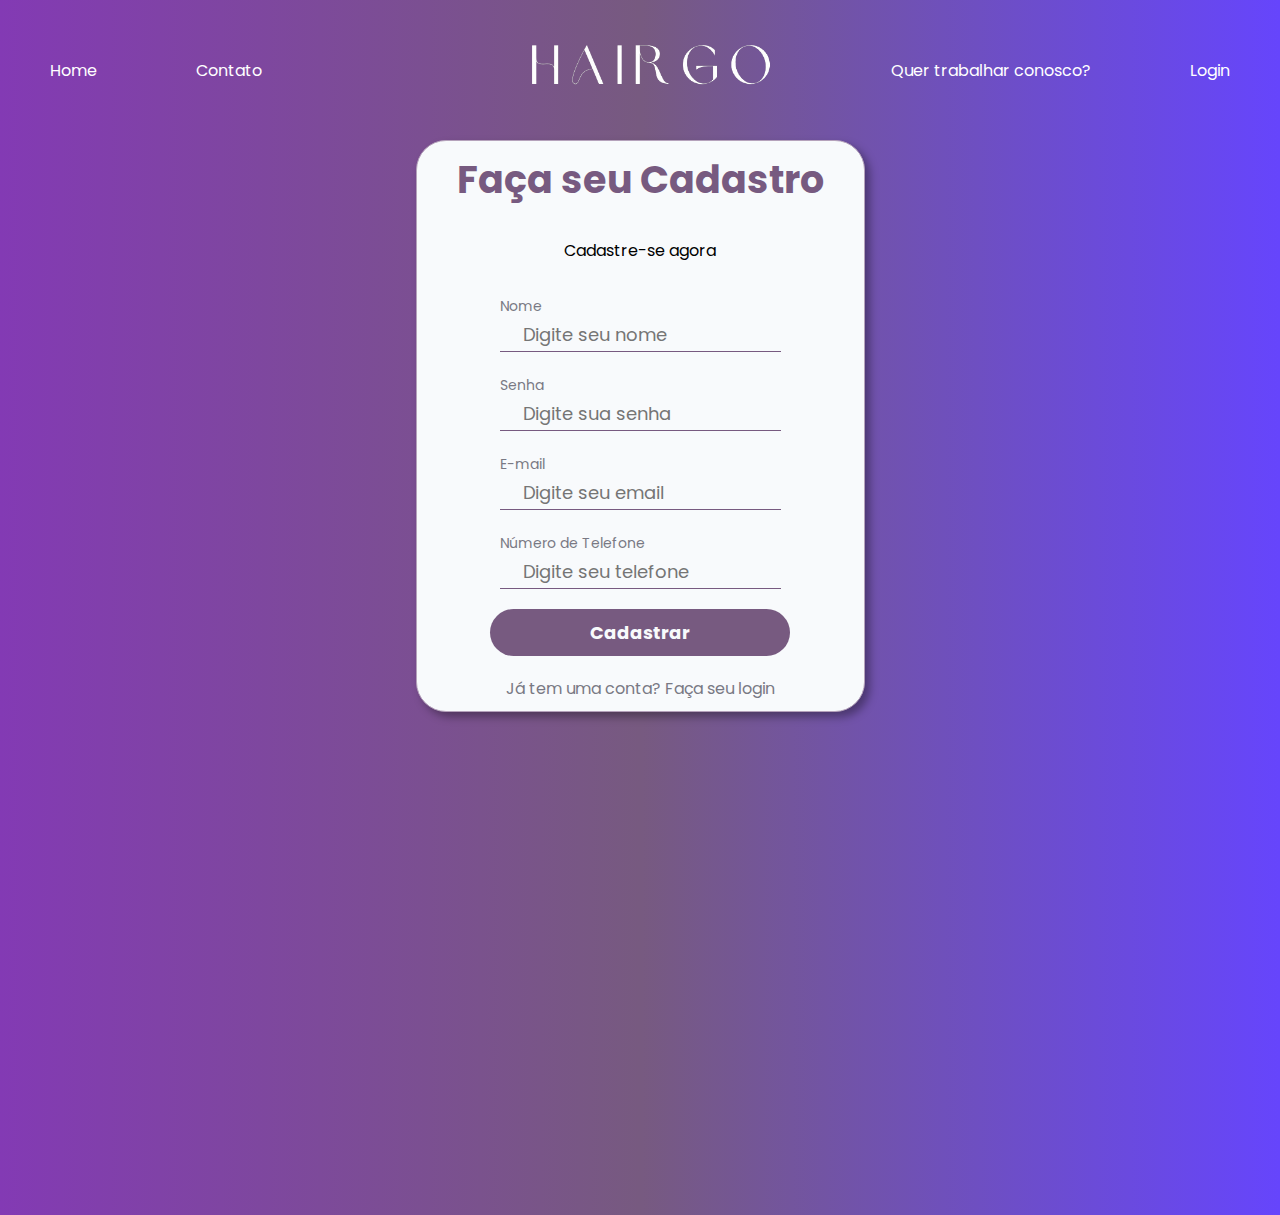
<file: html/cadastro.html>
<!DOCTYPE html>
<html lang="pt-br">

<head>
    <meta charset="UTF-8">
    <meta http-equiv="X-UA-Compatible" content="IE=edge">
    <meta name="viewport" content="width=device-width, initial-scale=1.0">
    <link rel="stylesheet" href="https://cdnjs.cloudflare.com/ajax/libs/font-awesome/6.4.0/css/all.min.css"
        integrity="sha512-iecdLmaskl7CVkqkXNQ/ZH/XLlvWZOJyj7Yy7tcenmpD1ypASozpmT/E0iPtmFIB46ZmdtAc9eNBvH0H/ZpiBw=="
        crossorigin="anonymous" referrerpolicy="no-referrer" />
    <link rel="stylesheet" href="../css/cadastro.css">
    <title>HairGo</title>
</head>

<body>
    <main id="container">
        <header id="header">
            <nav class="navigation">
                <a class="home" href="index.html">Home</a>
                <a class="home" href="./contato.html">Contato</a>
                <img class="logotipo" src="../img/logotipo_teste.png" width="200px">
                <a class="home" href="./cadastro_adm.html">Quer trabalhar conosco?</a>
                <a class="servicos" href="./login.html">Login</a>
            </nav>
        </header>
        <div class="toggle-container">
            <button id="toggle-btn">
                <i class="fas fa-bars"></i> 
            </button>
            <div class="toggle-options">
                <a href="index.html">Home</a>
                <a href="login.html">Fazer login</a>
                <a href="contato.html">Contato</a>
                <a href="cadastro_adm.html">Quer trabalhar conosco?</a>
            </div>
        </div>

        <form id="login_form" method="get" action="telaPreferencias.html">
            <div id="form_header">
                <h1>Faça seu Cadastro</h1>

            </div>
            <div id="login_main">
                <a>
                    Cadastre-se agora
                </a>
            </div>

            <div id="inputs">
                <div class="input-box">
                    <label for="name">
                        Nome
                        <div class="input-field">
                            <i class="fa-solid fa-user" style="color: #8d619b;"></i>
                            <input type="text" id="name" name="name" required placeholder="Digite seu nome" pattern="[A-Za-záàâãéèêíóôõúç\s]{8,50}" title="Nome de 8 a 50 caracteres">
                        </div>
                    </label>
                </div>
                <div class="input-box">
                    <label for="password">
                        Senha
                        <div class="input-field">
                            <i class="fa-solid fa-key" style="color: #775a80;"></i>
                            <input type="password" id="password" placeholder="Digite sua senha" required name="password" pattern="^(?=.*\d)(?=.*[a-z])(?=.*[A-Z])(?=.*[\W]).{6,}$" title="Deve conter pelo menos um número e uma letra maiúscula e minúscula, pelo menos 6 ou mais caracteres e um caracter especial." title="letras ou números pelo menos 1 vez, @, letras ou numeros pelo menos 3 vezes, . , letras de 2 a 4 vezes">
                        </div>
                    </label>
                </div>
                <div class="input-box">
                    <label for="email">
                        E-mail
                        <div class="input-field">
                            <i class="fa-solid fa-envelope" style="color: #775a80;"></i>
                            <input type="text" id="email" name="email" placeholder="Digite seu email" required pattern="^[\w.]+@([A-Za-z]{3,}.)+\.[A-Za-z]{2,4}$" title="pelo menos uma letra ou número, @, pelo menos 3 letras, 'ponto', de 2 a 4 letras">
                        </div>
                    </label>
                </div>
                <div class="input-box">
                    <label for="telefone">
                        Número de Telefone
                        <div class="input-field">
                            <i class="fa-solid fa-phone" style="color: #775a80;"></i>
                            <input type="tel" id="telefone" name="telefone" placeholder="Digite seu telefone" required pattern="^\(\d{2}\)\d{5}-+\d{4}$" title="não é um telefone válido \nO formato é: (xx)xxxxx-xxxx">
                        </div>
                    </label>
                </div>
                <button type="submit" id="login_button">
                    <!-- <a href="telaPreferencias.html">
                        Cadastrar
                    </a> -->
                    
                    Cadastrar

                </button>

                <div id="sign_up">
                    <a href="login.html">
                        Já tem uma conta? Faça seu login
                    </a>
                </div>  
        </form>
    </main>

    <script type="text/javascript" src="../javascript/cadastro_usr.js"></script>

</body>

</html>
</file>
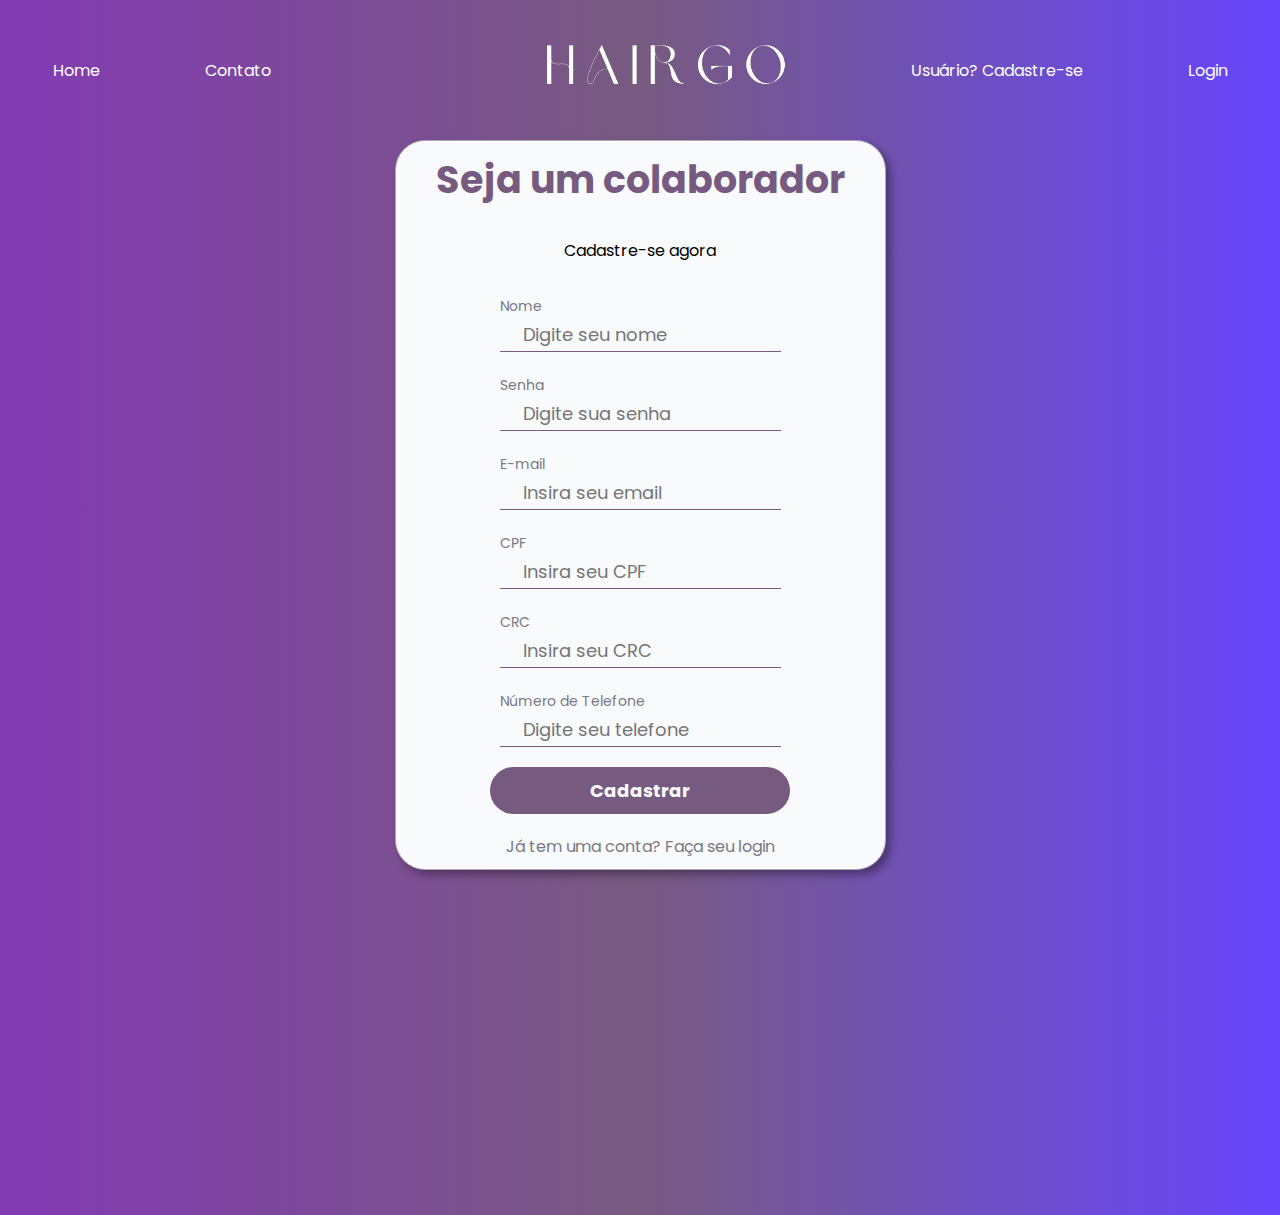
<file: html/cadastro_adm.html>
<!DOCTYPE html>
<html lang="pt-br">

<head>
    <meta charset="UTF-8">
    <meta http-equiv="X-UA-Compatible" content="IE=edge">
    <meta name="viewport" content="width=device-width, initial-scale=1.0">
    <link rel="stylesheet" href="https://cdnjs.cloudflare.com/ajax/libs/font-awesome/6.4.0/css/all.min.css"
        integrity="sha512-iecdLmaskl7CVkqkXNQ/ZH/XLlvWZOJyj7Yy7tcenmpD1ypASozpmT/E0iPtmFIB46ZmdtAc9eNBvH0H/ZpiBw=="
        crossorigin="anonymous" referrerpolicy="no-referrer" />
    <link rel="stylesheet" href="../css/cadastro.css">
    <title>HairGo</title>
</head>

<body>
    <main id="container">
        <header id="header">
            <nav class="navigation">
                <a class="home" href="index.html">Home</a>
                <a class="home" href="./contato.html">Contato</a>
                <img class="logotipo" src="../img/logotipo_teste.png" width="200px">
                <a class="home" href="./cadastro.html">Usuário? Cadastre-se</a>
                <a class="servicos" href="./login.html">Login</a>
            </nav>
        </header>
        <div class="toggle-container">
            <button id="toggle-btn">
                <i class="fas fa-bars"></i> 
            </button>
            <div class="toggle-options">
                <a href="index.html">Home</a>
                <a href="login.html">Fazer login</a>
                <a href="contato.html">Contato</a>
                <a href="cadastro_adm.html">Quer trabalhar conosco?</a>
            </div>
        </div>

        <form id="login_form" method="get" action="./telaPreferencias.html">
            <div id="form_header">
                <h1>Seja um colaborador</h1>

            </div>
            <div id="login_main">
                <a>
                    Cadastre-se agora
                </a>
            </div>

            <div id="inputs">
                <div class="input-box">
                    <label for="name">
                        Nome
                        <div class="input-field">
                            <i class="fa-solid fa-user" style="color: #8d619b;"></i>
                            <input type="text" id="name" name="name" placeholder="Digite seu nome" required pattern="[A-Za-záàâãéèêíóôõúç\s]{8,50}" title="Nome de 8 a 50 caracteres">
                        </div>
                    </label>
                </div>
                <div class="input-box">
                    <label for="password">
                        Senha
                        <div class="input-field">
                            <i class="fa-solid fa-key" style="color: #775a80;"></i>
                            <input type="password" id="password" name="password" placeholder="Digite sua senha" required pattern="^(?=.*\d)(?=.*[a-z])(?=.*[A-Z])(?=.*[@#$%&*]).{6,}$" title="Deve conter pelo menos um número e uma letra maiúscula e minúscula e pelo menos 6 ou mais caracteres e um caracter especial.">
                        </div>
                    </label>
                </div>
                <div class="input-box">
                    <label for="email">
                        E-mail
                        <div class="input-field">
                            <i class="fa-solid fa-envelope" style="color: #775a80;"></i>
                            <input type="text" id="email" name="email" required placeholder="Insira seu email" pattern="^[\w.]+@([A-Za-z]{3,}.)+\.[A-Za-z]{2,4}$" title="pelo menos uma letra ou número, @, pelo menos 3 letras, 'ponto', de 2 a 4 letras">
                        </div>
                    </label>
                </div>
                <div class="input-box">
                    <label for="cpf">
                        CPF
                        <div class="input-field">
                            <i class="fa-regular fa-id-card" style="color: #775a80;"></i>
                            <input type="text" id="cpf" name="cpf" placeholder="Insira seu CPF" required pattern="^(\d{3}\.\d{3}\.\d{3}-\d{2})|(\d){11}$" title="11 números no formato: xxx.xxx.xxx-xx \n ou xxxxxxxxxxx">
                        </div>
                    </label>
                </div>
                <div class="input-box">
                    <label for="crc">
                        CRC
                        <div class="input-field">
                            <i class="fa-solid fa-id-card-clip" style="color: #775a80;"></i>
                            <input type="text" id="crc" name="crc" placeholder="Insira seu CRC" required pattern="(^\d{8}-\d{2})|\d{10}" title="10 números no formato: xxxxxxxx-xx \n ou xxxxxxxxxx">
                        </div>
                    </label>
                </div>
                <div class="input-box">
                    <label for="tel">
                        Número de Telefone
                        <div class="input-field">
                            <i class="fa-solid fa-phone" style="color: #775a80;"></i>
                            <input type="tel" id="tel" name="tel" required placeholder="Digite seu telefone" pattern="^\(\d{2}\)\d{5}-+\d{4}$" title="(xx)xxxxx-xxxx">
                        </div>
                    </label>
                </div>
                <button type="submit" id="login_button">
                    Cadastrar
                </button>

                <div id="sign_up">
                    <a href="login.html">
                        Já tem uma conta? Faça seu login
                    </a>
                </div>
        </form>
    </main>

    <script type="text/javascript" src="../javascript/cadastro_adm.js"> </script>

</body>

</html>
</file>
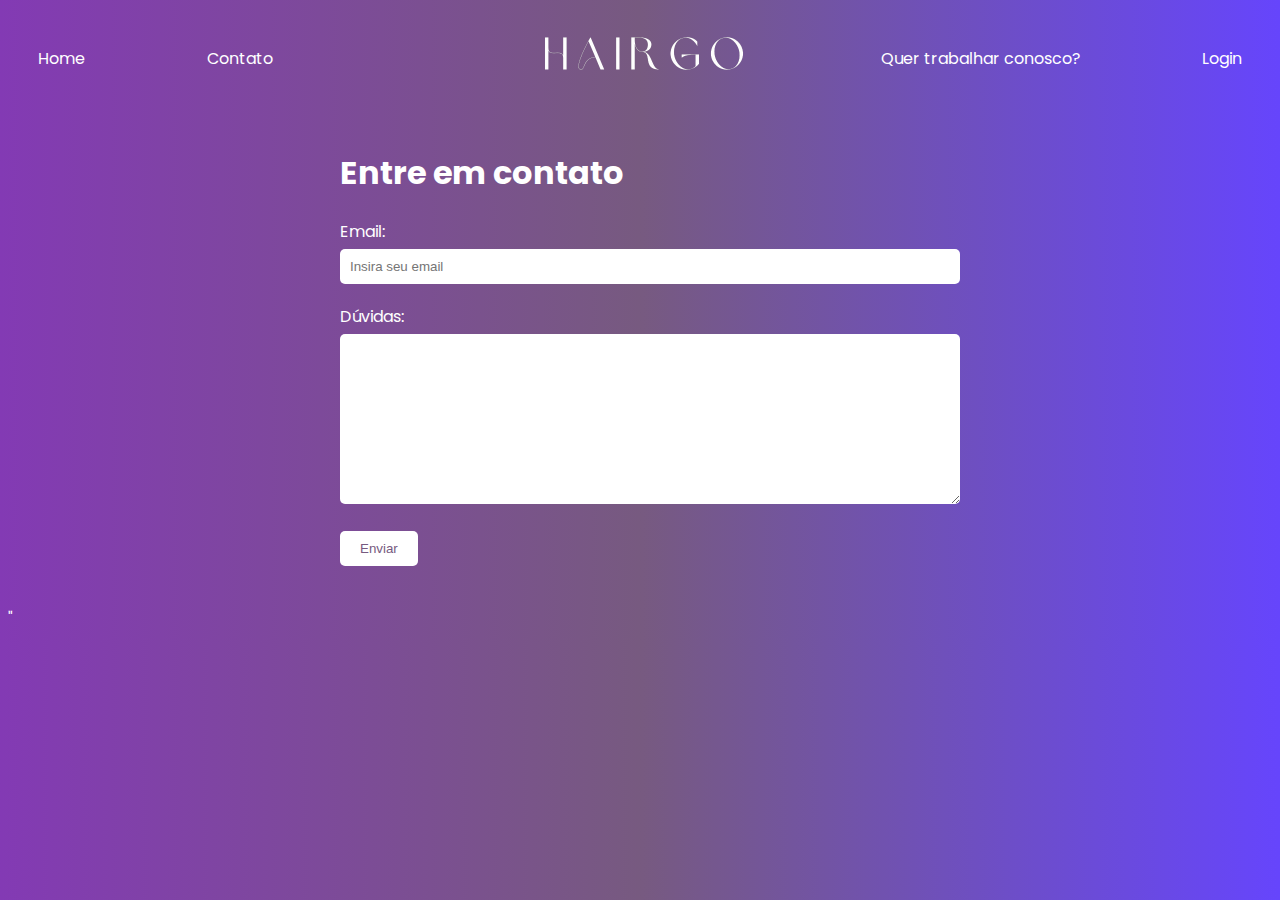
<file: html/contato.html>
<!DOCTYPE html>
<html>
<head>
    <title>Contato</title>
    <link href="../css/contato.css" rel="stylesheet">
    <link rel="stylesheet" href="https://cdnjs.cloudflare.com/ajax/libs/font-awesome/6.4.0/css/all.min.css"
    integrity="sha512-iecdLmaskl7CVkqkXNQ/ZH/XLlvWZOJyj7Yy7tcenmpD1ypASozpmT/E0iPtmFIB46ZmdtAc9eNBvH0H/ZpiBw=="
    crossorigin="anonymous" referrerpolicy="no-referrer" />
</head>
<body>
    <header id="header">
        <nav class="navigation">
            <a class="home" href="./index.html">Home</a>
            <a class="questions" href="./contato.html">Contato</a>
            <img class="logo" src="../img/logotipo_teste.png" alt="Logo HairGo" width="250px">
            <a class="work" href="./cadastro_adm.html">Quer trabalhar conosco?</a>
            <a class="login" href="./login.html">Login</a>
        </nav>
    </header>
    <div class="toggle-container">
        <button id="toggle-btn">
            <i class="fas fa-bars"></i> 
        </button>
        <div class="toggle-options">
            <a href="./index.html">Home</a>
            <a href="./cadastro.html">Criar conta</a>
            <a href="./contato.html">Contato</a>
            <a href="./cadastro_adm.html">Quer trabalhar conosco?</a>
        </div>
    </div>
    <div class="container">
        <h1>Entre em contato</h1>
        <form method="POST" id="contact_form">
            <div class="form-group">
                <label for="email">Email:</label>
                <input type="text" id="email" name="email" required placeholder="Insira seu email" pattern="^[\w.]+@([A-Za-z]{3,}.)+\.[A-Za-z]{2,4}$" title="pelo menos uma letra ou número, @, pelo menos 3 letras, 'ponto', de 2 a 4 letras">
            </div>
            <div class="form-group">
                <label for="duvidas">Dúvidas:</label>
                <textarea id="duvidas" name="duvidas" required></textarea>
            </div>
            <div class="form-group">
                <button type="submit">Enviar</button>
            </div>
        </form>
    </div>

<script src="../javascript/contato.js"></script>"
</body>
</html>
</file>
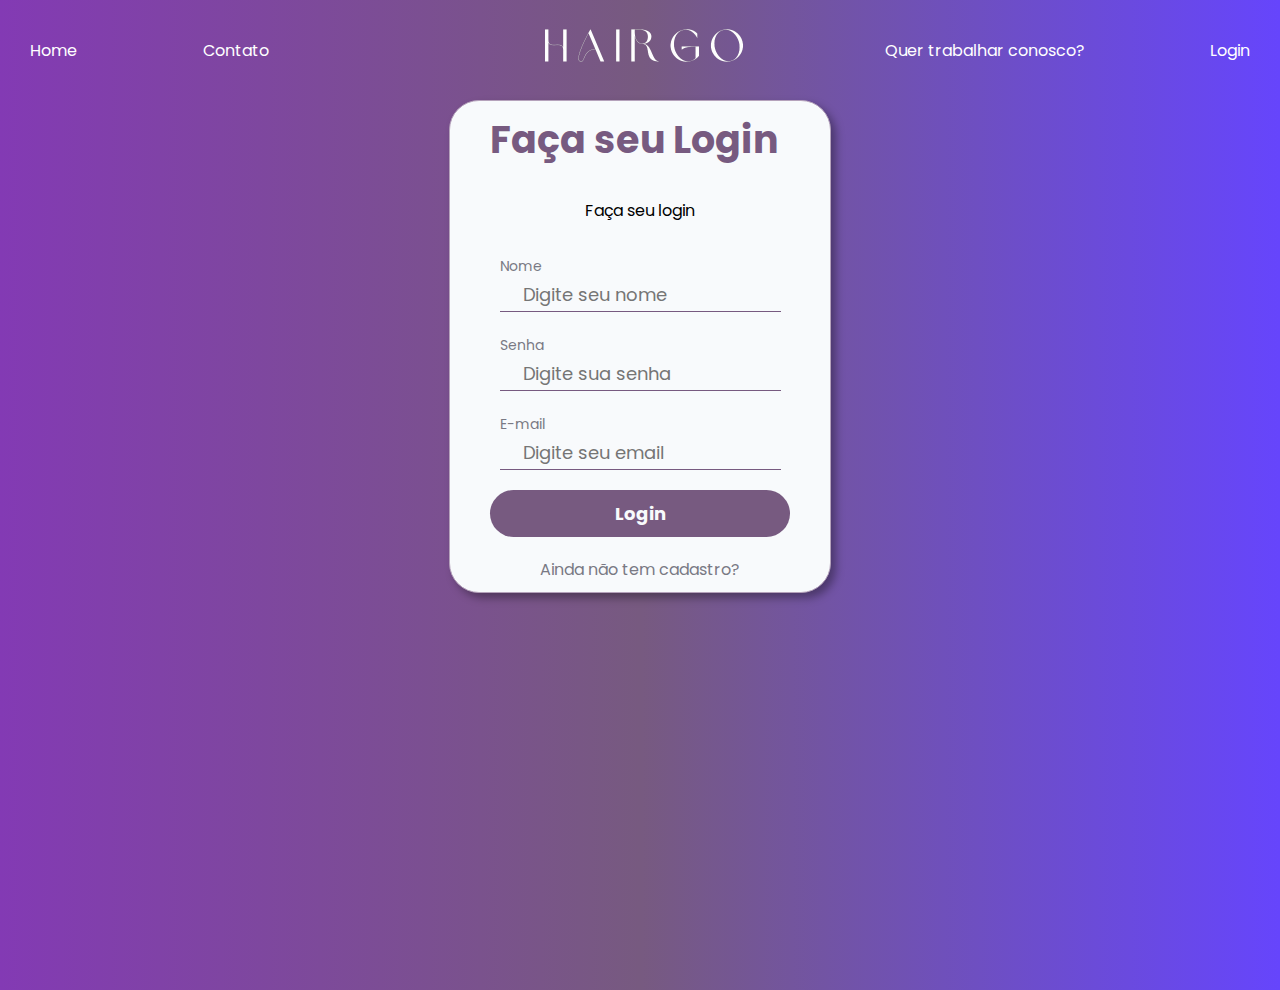
<file: html/login.html>
<!DOCTYPE html>
<html lang="pt-br">

<head>
    <meta charset="UTF-8">
    <meta http-equiv="X-UA-Compatible" content="IE=edge">
    <meta name="viewport" content="width=device-width, initial-scale=1.0">
    <link rel="stylesheet" href="https://cdnjs.cloudflare.com/ajax/libs/font-awesome/6.4.0/css/all.min.css"
        integrity="sha512-iecdLmaskl7CVkqkXNQ/ZH/XLlvWZOJyj7Yy7tcenmpD1ypASozpmT/E0iPtmFIB46ZmdtAc9eNBvH0H/ZpiBw=="
        crossorigin="anonymous" referrerpolicy="no-referrer" />
    <link rel="stylesheet" href="..//css/login.css">
    <title>HairGo</title>
</head>

<body>
    <main id="container">
        <header id="header">
            <nav class="navigation">
                <a class="home" href="index.html">Home</a>
                <a class="questions" href="./contato.html">Contato</a>
                <img class="logo" src="../img/logotipo_teste.png" alt="Logo HairGo" width="250px">
                <a class="work" href="./cadastro_adm.html">Quer trabalhar conosco?</a>
                <a class="login" href="./login.html">Login</a>
            </nav>
        </header>
        <div class="toggle-container">
            <button id="toggle-btn">
                <i class="fas fa-bars"></i> 
            </button>
            <div class="toggle-options">
                <a href="index.html">Home</a>
                <a href="cadastro.html">Criar conta</a>
                <a href="contato.html">Contato</a>
                <a href="cadastro_adm.html">Quer ser trabalhar conosco?</a>
            </div>
        </div>
        <form id="login_form" method="get" action="./telaPreferencias.html">
            <div id="form_header">
                <h1>Faça seu Login</h1>

            </div>
            <div id="login_main">
                <a>
                    Faça seu login
                </a>
            </div>

            <div id="inputs">
                <div class="input-box">
                    <label for="name">
                        Nome
                        <div class="input-field">
                            <i class="fa-solid fa-user" style="color: #8d619b;"></i>
                            <input type="text" id="name" placeholder="Digite seu nome" name="name" pattern="[A-Za-záàâãéèêíóôõúç\s]{8,50}" required title="Nome de 8 a 50 caracteres">
                        </div>
                    </label>
                </div>
                <div class="input-box">
                    <label for="password">
                        Senha
                        <div class="input-field">
                            <i class="fa-solid fa-key" style="color: #775a80;"></i>
                            <input type="password" id="password" placeholder="Digite sua senha" name="password" required pattern="^(?=.*\d)(?=.*[a-z])(?=.*[A-Z])(?=.*[@#$%&*]).{6,}$" title="Deve conter pelo menos um número e uma letra maiúscula e minúscula e pelo menos 6 ou mais caracteres e um caracter especial.">
                        </div>
                    </label>
                </div>
                <div class="input-box">
                    <label for="email">
                        E-mail
                        <div class="input-field">
                            <i class="fa-solid fa-envelope" style="color: #775a80;"></i>
                            <input type="text" id="email" required placeholder="Digite seu email" name="email" pattern="^[\w.]+@([A-Za-z]{3,}.)+\.[A-Za-z]{2,4}$" title="pelo menos uma letra ou número, @, pelo menos 3 letras, 'ponto' , de 2 a 4 letras">
                        </div>
                    </label>
                </div>

                <button type="submit" id="login_button">
                    <!-- <a href="#">
                        Login
                    </a> -->
                    Login
                </button>

                <div id="sign_up">
                    <a href="cadastro.html">
                        Ainda não tem cadastro?
                    </a>
                </div>
            </div>
        </form>
    </main>

    <script type="text/javascript" src="../javascript/login.js"></script>

</body>

</html>
</file>
<file: css/cadastro.css>
@import url('https://fonts.googleapis.com/css2?family=Nunito:ital,wght@0,800;1,800&display=swap');
@import url('https://fonts.googleapis.com/css2?family=Poppins:ital,wght@0,100;0,200;0,300;0,400;0,500;0,600;0,700;0,800;0,900;1,100;1,200;1,300;1,400;1,500;1,600;1,700&display=swap');


:root {
    --color-light-50: #f8fafc;
    --color-dark-100: #797984;
    --color-dark-900: #000;

    --color-purple-50: #775a80;
    --color-purple-100: #781dcd;
    --color-purple-200: #c162d9;

    --color-gradient: linear-gradient(90deg, var(--color-purple-50), var(--color-purple-100, var(--color-purple-200)))
}

* {
    font-family: 'Poppins', sans-serif;
    margin: 0;
    padding: 0;
    box-sizing: border-box;
    scroll-behavior: smooth;
}

#container {
    height: 135vh;
    width: 100%;
    background: #fcfaf9;
    display: flex;
    justify-content: flex-start;
    align-items: center;
    margin: 0 auto;
    flex-direction: column;
    background: linear-gradient(90deg, rgba(131, 58, 180, 1) 0%, rgba(119, 90, 128, 1) 50%, rgba(102, 69, 252, 1) 100%)
}

#header {
    display: flex;
    align-items: center;
    width: 100%;
    margin: 20px;
    height: 100px;
}

a.home:hover, a.servicos:hover, a.contato:hover {
    color: #654272;
}


.navigation {
    display: flex;
    align-items: center;
    justify-content: space-around;
    width: 100%; 
}

.navigation a{
    color: white;
    text-decoration: none;
}

.logotipo {
    width: 300px;
    margin-left: 150px;
}

.navigation a {
    color: white;
    text-decoration: none;
    margin: 0 10px;
}



#login_form {
    background-color: var(--color-light-50);
    display: flex;
    flex-direction: column;
    padding: 10px 40px;
    border: 1px solid #b5a2bb;
    border-radius: 30px;
    gap: 30px;
    box-shadow: 5px 5px 8px rgba(0, 0, 0, 0.336);
    height:fit-content;
    animation: dark-to-light 0.3s ease-in-out;
    
}

#form_header {
    display: flex;
    align-items: center;
    justify-content: space-between;
    color: #775a80;
    font-family: "Nunito", sans-serif;
    font: bolder;
}

#form_header h1 {
    font-size: 38px;
    text-align: center;
}

#mode_icon {
    cursor: pointer;
    font-size: 20px;
}

#social-media {
    display: flex;
    justify-content: space-around;
    align-items: center;
    margin: 0 75px;
}

#social-media img {
    width: 35px;
}

#social-media img:hover {
    transform: scale(1.2);
}

#inputs {
    display: flex;
    flex-direction: column;
    align-items: center;
    justify-content: center;
    gap: 20px;
}

.input-box label {
    font-size: 14px;
    color: var(--color-dark-100)
}

.input-field {
    display: flex;
    align-items: center;
    gap: 15px;
    padding: 3px;
    cursor: text;
    border-bottom: 1px solid var(--color-purple-50);
}

.input-field i {
    font-size: 18px;
    color: var(--color-dark-900)
}

.input-field input {
    border: none;
    background-color: transparent;
    width: 260px;
    font-size: 18px;
    padding: 0px 5px;
}

.input-field input:focus {
    outline: none;

}

#forgot_password a {
    text-decoration: none;
    font-size: 12px;
    color: var(--color-dark-100)
}

#forgot_password a:hover {
    color: var(--color-purple-50)
}

#login_button {
    border: none;
    background: #775a80;
    color: var(--color-light-50);
    padding: 10px;
    font-size: 18px;
    border-radius: 80px;
    font-weight: bold;
    cursor: pointer;
    width: 300px;

}

#login_button:hover {
    transform: scale(1.05);
}

#login_main {
    display: flex;
    flex-direction: column;
    align-items: center;
    justify-content: center;

}

#login_button a {
    text-decoration: none;
    color: white;
}

#mode-icon {
    cursor: pointer;
}

#sign_up a {
    text-decoration: none;
    color: var(--color-dark-100);
}

.dark#login_form {
    color: white;
    background-color: #312d37;
    animation: light-to-dark 0.3s ease-in-out;
}

.dark#login_form h1 {
    color: white;
}


.dark#login_form .input-field input,
.dark#login_form .input-field i {
    color: white;
}

.dark#input-box label {
    color: white;
}

/* **********toggle************* */
.toggle-container {
    float: right;
    position: absolute;
    top: 30px;
    right: 20px;

}

#toggle-btn {
    background-color: transparent;
    border: none;
    color: white;
    font-size: 24px;
    cursor: pointer;
    transition: color 0.3s ease;
}

#toggle-btn:hover {
    color: #777;
}

.toggle-options {
    display: none;
    position: absolute;
    right: 0;
    background-color: #fff;
    border: 1px solid #ccc;
    padding: 10px;
    box-shadow: 0 2px 4px rgba(0, 0, 0, 0.1);
}

.toggle-options a {
    display: block;
    color: #333;
    text-decoration: none;
    padding: 5px 0;
    transition: color 0.3s ease;
}

.toggle-options a:hover {
    color: #777;
}

#toggle-btn{
    display: none;
}


@media screen and (max-width: 768px) {

    #header {
      display: none;
    }

    .logo {
        font-size: 1em;
        margin-left: 0;
        margin-right: 0;
    }

    #login_form {
        margin: 20% 0;
        padding: 10px 20px;
    }

    #toggle-btn{
        display: block;
    }
    
    .show{
        display: block;
    }
}

@media screen and (max-width: 480px) {
    #login_form {
        margin-top: 20%;
        padding: 1px 10px;
    }
}
</file>
<file: css/contato.css>
@import url("https://fonts.googleapis.com/css2?family=Nunito:ital,wght@0,800;1,800&display=swap");
@import url("https://fonts.googleapis.com/css2?family=Poppins:ital,wght@0,100;0,200;0,300;0,400;0,500;0,600;0,700;0,800;0,900;1,100;1,200;1,300;1,400;1,500;1,600;1,700&display=swap");

body {
  background: linear-gradient(90deg, rgba(131, 58, 180, 1) 0%, rgba(119, 90, 128, 1) 50%, rgba(102, 69, 252, 1) 100%);
  color: white;
  font-family: 'Poppins', sans-serif;
}

.container {
  max-width: 600px;
  margin: 0 auto;
  padding: 20px;
}

.form-group {
  margin-bottom: 20px;
}

.form-group label {
  display: block;
  margin-bottom: 5px;
}

.form-group input,
.form-group textarea {
  width: 100%;
  padding: 10px;
  border-radius: 5px;
  border: none;
}

.form-group textarea {
  height: 150px;
}

.form-group button {
  background-color: white;
  color: #775A80;
  padding: 10px 20px;
  border: none;
  border-radius: 5px;
  cursor: pointer;
}


#header {
  display: flex;
  align-items: center;
  width: 100%;
  height: 100px;
}

a.home:hover, a.questions:hover, a.work:hover, a.login:hover {
  color: #654272;
}

.navigation {
  display: flex;
  align-items: center;
  justify-content: space-between;
  margin: 20px;
  width: 100%;
}
.navigation a {
  color: white;
  text-decoration: none;
}

.logo {
  margin-left: 135px
}

.navigation a {
  color: white;
  text-decoration: none;
  margin: 0 10px;
}
#form_header {
  display: flex;
  align-items: center;
  justify-content: space-between;
  color: #775a80;
  font-family: "Nunito", sans-serif;
  font: bolder;
}

#form_header h1 {
  font-size: 38px;
  text-align: center;
}

.toggle-container {
  float: right;
  position: absolute;
  top: 30px;
  right: 20px;

}

#toggle-btn {
  background-color: transparent;
  border: none;
  color: white;
  font-size: 24px;
  cursor: pointer;
  transition: color 0.3s ease;
}

#toggle-btn:hover {
  color: #777;
}

.toggle-options {
  display: none;
  position: absolute;
  right: 0;
  background-color: #fff;
  border: 1px solid #ccc;
  padding: 10px;
  box-shadow: 0 2px 4px rgba(0, 0, 0, 0.1);
}

.toggle-options a {
  display: flex;
  color: #333;
  text-decoration: none;
  padding: 5px 0;
  transition: color 0.3s ease;
}

.toggle-options a:hover {
  color: #777;
}

#toggle-btn{
  display: none;
}


/* *****media query******* */

@media screen and (max-width: 768px) {

  #header {
    display: none;
  }

  .logo {
      font-size: 1em;
      margin-left: 0;
      margin-right: 0;
  }

  #login_form {
      margin: 20% 0;
  }

  #toggle-btn{
      display: block;
  }
  
  .show{
      display: block;
  }
}
</file>
<file: css/login.css>
@import url('https://fonts.googleapis.com/css2?family=Nunito:ital,wght@0,800;1,800&display=swap');
@import url('https://fonts.googleapis.com/css2?family=Poppins:ital,wght@0,100;0,200;0,300;0,400;0,500;0,600;0,700;0,800;0,900;1,100;1,200;1,300;1,400;1,500;1,600;1,700&display=swap');


:root {
    --color-light-50: #f8fafc;
    --color-dark-100: #797984;
    --color-dark-900: #000;

    --color-purple-50: #775a80;
    --color-purple-100: #781dcd;
    --color-purple-200: #c162d9;

    --color-gradient: linear-gradient(90deg, var(--color-purple-50), var(--color-purple-100, var(--color-purple-200)))
}

@font-face {
    font-family: "Brown Sugar";
    src: url('..//img/Brown\ Sugar\ .ttf');
}


* {
    font-family: 'Poppins', sans-serif;
    margin: 0;
    padding: 0;
    box-sizing: border-box;
    scroll-behavior: smooth;
}

#container {
    height: 110vh;
    width: 100%;
    background: #fcfaf9;
    display: flex;
    justify-content: flex-start;
    align-items: center;
    margin: 0 auto;
    flex-direction: column;
    background: linear-gradient(90deg, rgba(131, 58, 180, 1) 0%, rgba(119, 90, 128, 1) 50%, rgba(102, 69, 252, 1) 100%)
}

#header {
    display: flex;
    align-items: center;
    width: 100%;
    height: 100px;
}

a.home:hover, a.questions:hover, a.work:hover, a.login:hover {
    color: #654272;
}

.navigation {
    display: flex;
    align-items: center;
    justify-content: space-between;
    margin: 20px;
    width: 100%;
}

.navigation a {
    color: white;
    text-decoration: none;
}

.logo {
    margin-left: 135px
}

.navigation a {
    color: white;
    text-decoration: none;
    margin: 0 10px;
}



#login_form {
    background-color: var(--color-light-50);
    display: flex;
    flex-direction: column;
    padding: 10px 40px;
    border: 1px solid #b5a2bb;
    border-radius: 30px;
    gap: 30px;
    box-shadow: 5px 5px 8px rgba(0, 0, 0, 0.336);
    height: fit-content;
    animation: dark-to-light 0.3s ease-in-out;

}

#form_header {
    display: flex;
    align-items: center;
    justify-content: space-between;
    color: #775a80;
    font-family: "Nunito", sans-serif;
    font: bolder;
}

#form_header h1 {
    font-size: 38px;
    text-align: center;
}

#mode_icon {
    cursor: pointer;
    font-size: 20px;
}

#social-media {
    display: flex;
    justify-content: space-around;
    align-items: center;
    margin: 0 75px;
}

#social-media img {
    width: 35px;
}

#social-media img:hover {
    transform: scale(1.2);
}

#inputs {
    display: flex;
    flex-direction: column;
    align-items: center;
    justify-content: center;
    gap: 20px;
}

.input-box label {
    font-size: 14px;
    color: var(--color-dark-100)
}

.input-field {
    display: flex;
    align-items: center;
    gap: 15px;
    padding: 3px;
    cursor: text;
    border-bottom: 1px solid var(--color-purple-50);
}

.input-field i {
    font-size: 18px;
    color: var(--color-dark-900)
}

.input-field input {
    border: none;
    background-color: transparent;
    width: 260px;
    font-size: 18px;
    padding: 0px 5px;
}

.input-field input:focus {
    outline: none;

}

#forgot_password a {
    text-decoration: none;
    font-size: 12px;
    color: var(--color-dark-100)
}

#forgot_password a:hover {
    color: var(--color-purple-50)
}

#login_button {
    border: none;
    background: #775a80;
    color: var(--color-light-50);
    padding: 10px;
    font-size: 18px;
    border-radius: 80px;
    font-weight: bold;
    cursor: pointer;
    width: 300px;

}

#login_button:hover {
    transform: scale(1.05);
}

#login_main {
    display: flex;
    flex-direction: column;
    align-items: center;
    justify-content: center;

}

#login_button a {
    text-decoration: none;
    color: white;
}

#mode-icon {
    cursor: pointer;
}

#sign_up a {
    text-decoration: none;
    color: var(--color-dark-100);
}

.dark#login_form {
    color: white;
    background-color: #312d37;
    animation: light-to-dark 0.3s ease-in-out;
}

.dark#login_form h1 {
    color: white;
}


.dark#login_form .input-field input,
.dark#login_form .input-field i {
    color: white;
}

.dark#input-box label {
    color: white;
}

/* ****toggle******* */

.toggle-container {
    float: right;
    position: absolute;
    top: 30px;
    right: 20px;

}

#toggle-btn {
    background-color: transparent;
    border: none;
    color: white;
    font-size: 24px;
    cursor: pointer;
    transition: color 0.3s ease;
}

#toggle-btn:hover {
    color: #777;
}

.toggle-options {
    display: none;
    position: absolute;
    right: 0;
    background-color: #fff;
    border: 1px solid #ccc;
    padding: 10px;
    box-shadow: 0 2px 4px rgba(0, 0, 0, 0.1);
}

.toggle-options a {
    display: block;
    color: #333;
    text-decoration: none;
    padding: 5px 0;
    transition: color 0.3s ease;
}

.toggle-options a:hover {
    color: #777;
}

#toggle-btn{
    display: none;
}


/* ************RESPONSIVIDADE PAGINA LOGIN*************** */

@media screen and (max-width: 768px) {

    #header {
      display: none;
    }

    .logo {
        font-size: 1em;
        margin-left: 0;
        margin-right: 0;
    }

    #login_form {
        margin: 20% 0;
    }

    #toggle-btn{
        display: block;
    }
    
    .show{
        display: block;
    }
}
</file>
